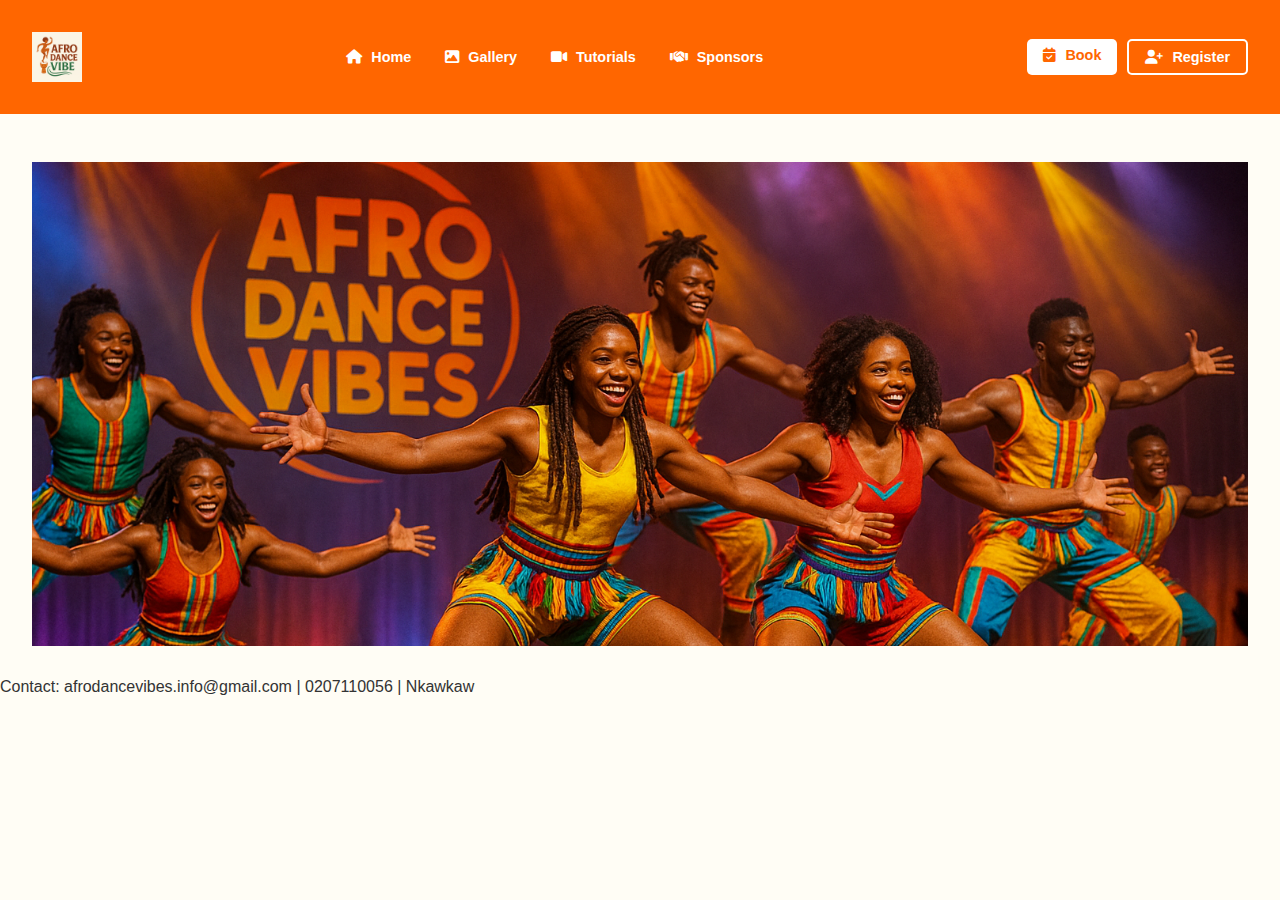
<file: index.html>
<!DOCTYPE html>
<html>

<head>
    <title>Afro Dance Vibes</title>
    <link rel="stylesheet" href="css/style.css" />
    <link rel="stylesheet" href="https://cdnjs.cloudflare.com/ajax/libs/font-awesome/6.5.0/css/all.min.css">

</head>

<body>
        <header class="site-header fade-slide">
            <div class="logo">
                <img src="assets/logo.png" alt="Afro Dance Vibes Logo" />
            </div>
        
        <nav class="main-nav">
            <a href="index.html"><i class="fas fa-home"></i> Home</a>
            <a href="gallery.html"><i class="fas fa-image"></i> Gallery</a>
            <a href="tutorials.html"><i class="fas fa-video"></i> Tutorials</a>
            <a href="sponsors.html"><i class="fas fa-handshake"></i> Sponsors</a>
        </nav>

        
        <div class="header-buttons">
            <a href="book.html" class="btn"><i class="fas fa-calendar-check"></i> Book</a>
            <a href="join.html" class="btn btn-outline"><i class="fas fa-user-plus"></i> Register</a>
        </div>

        </header> 

    <section class="hero fade-slide">
        <div class="hero-image">
            <img src="assets/hero.png" alt="Hero Image">
            <div class="hero-text">
                <h2>Welcome to Afro Dance Vibes</h2>
                <p>Performances • Classes • Bookings • Tutorials</p>
            </div>
        </div>
    </section>


    <footer>
        Contact: afrodancevibes.info@gmail.com | 0207110056 | Nkawkaw
    </footer>

    <script src="js/main.js"></script>
</body>

</html>
</file>
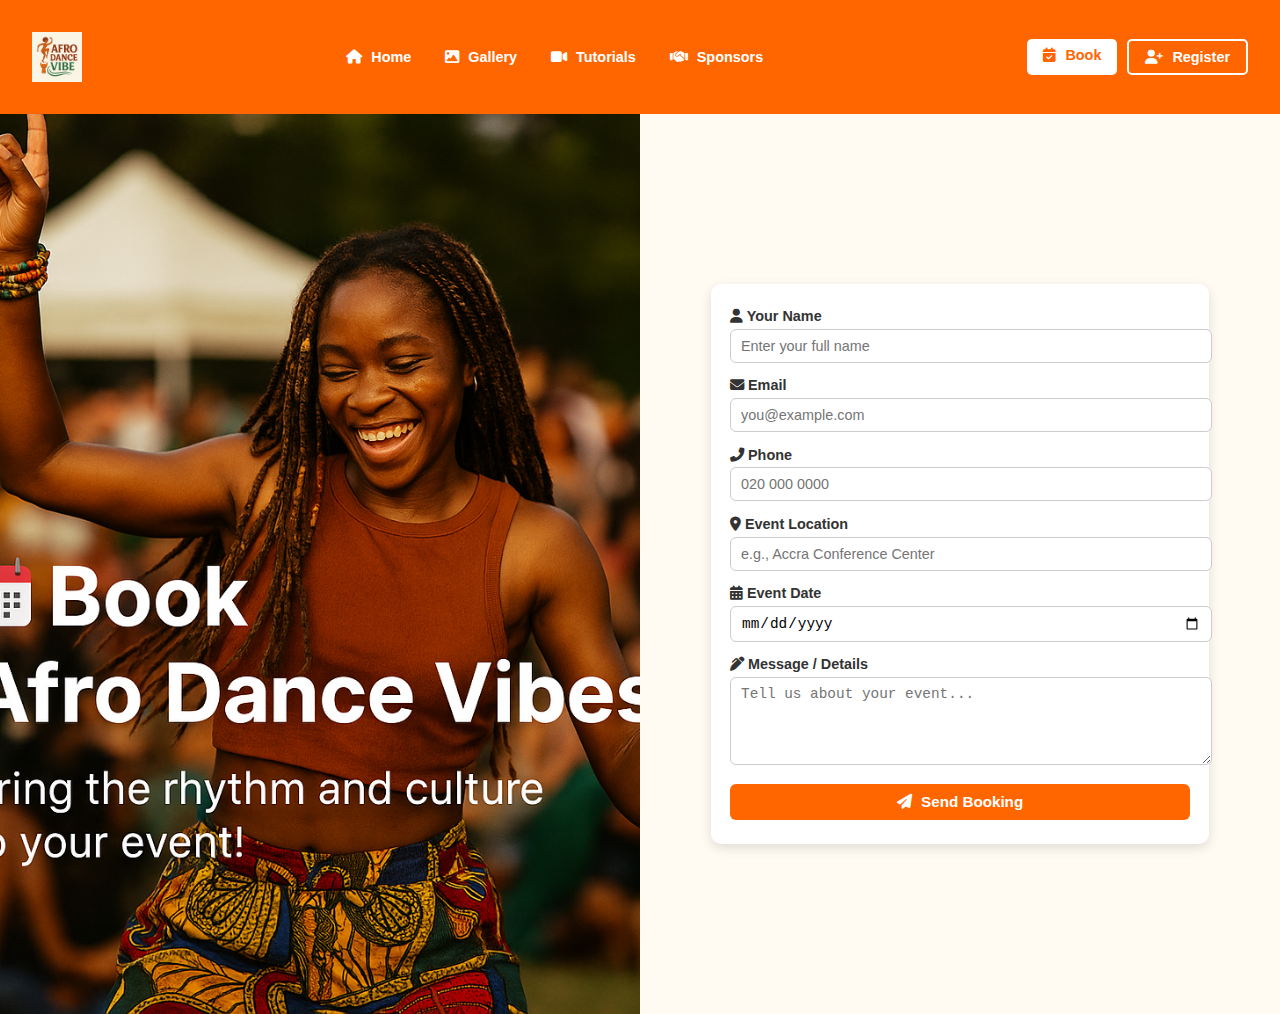
<file: book.html>
<!DOCTYPE html>
<html lang="en">

<head>
    <meta charset="UTF-8" />
    <title>Book Us – Afro Dance Vibes</title>
    <link rel="stylesheet" href="css/style.css" />
    <link rel="stylesheet" href="https://cdnjs.cloudflare.com/ajax/libs/font-awesome/6.5.0/css/all.min.css" />
</head>

<body>

    <header class="site-header">
        <div class="logo">
            <img src="assets/logo.png" alt="Afro Dance Vibes Logo" />
        </div>
    
        <nav class="main-nav">
            <a href="index.html"><i class="fas fa-home"></i> Home</a>
            <a href="gallery.html"><i class="fas fa-image"></i> Gallery</a>
            <a href="tutorials.html"><i class="fas fa-video"></i> Tutorials</a>
            <a href="sponsors.html"><i class="fas fa-handshake"></i> Sponsors</a>
        </nav>
    
    
        <div class="header-buttons">
            <a href="book.html" class="btn"><i class="fas fa-calendar-check"></i> Book</a>
            <a href="join.html" class="btn btn-outline"><i class="fas fa-user-plus"></i> Register</a>
        </div>
    
    </header>
    <section class="booking-wrapper">
        <!-- LEFT: Hero Text/Background -->
        <div class="booking-hero-side">
        </div>
    
        <!-- RIGHT: Booking Form -->
        <div class="booking-form-side fade-slide">
            <form class="booking-form">
                <div class="form-group">
                    <label><i class="fas fa-user"></i> Your Name</label>
                    <input type="text" placeholder="Enter your full name" required />
                </div>
    
                <div class="form-group">
                    <label><i class="fas fa-envelope"></i> Email</label>
                    <input type="email" placeholder="you@example.com" required />
                </div>
    
                <div class="form-group">
                    <label><i class="fas fa-phone-alt"></i> Phone</label>
                    <input type="tel" placeholder="020 000 0000" />
                </div>
    
                <div class="form-group">
                    <label><i class="fas fa-map-marker-alt"></i> Event Location</label>
                    <input type="text" placeholder="e.g., Accra Conference Center" />
                </div>
    
                <div class="form-group">
                    <label><i class="fas fa-calendar-alt"></i> Event Date</label>
                    <input type="date" />
                </div>
    
                <div class="form-group">
                    <label><i class="fas fa-pen-alt"></i> Message / Details</label>
                    <textarea rows="3" placeholder="Tell us about your event..."></textarea>
                </div>
    
                <button type="submit" class="btn book-btn"><i class="fas fa-paper-plane"></i> Send Booking</button>
            </form>
        </div>
    </section>


    <script src="js/main.js" defer></script>
</body>

</html>
</file>
<file: css/style.css>
body {
    font-family: Arial, sans-serif;
    margin: 0;
    padding: 0;
    background: #fffdf5;
    color: #333;
}

header,
.footer {
    background: #222;
    color: #eee;
    padding: 2rem;
    font-size: 0.9rem;
}

.footer-content {
    display: flex;
    flex-wrap: wrap;
    align-items: center;
    justify-content: space-between;
    max-width: 1200px;
    margin: auto;
    gap: 1.5rem;
    text-align: center;
}

.footer-logo img {
    height: 60px;
}

.footer-center {
    flex: 1;
}

.footer-social a {
    margin: 0 10px;
    color: #ff6600;
    font-size: 1.3rem;
    transition: color 0.3s ease;
}

.footer-social a:hover {
    color: white;
}


.hero,
.gallery,
.tutorials,
.sponsors {
    padding: 2rem;
    text-align: center;
}

nav a {
    margin: 0 10px;
    color: #fff;
    text-decoration: underline;
}

form {
    display: flex;
    flex-direction: column;
    max-width: 400px;
    margin: 2rem auto;
    gap: 1rem;
}

input,
textarea,
select {
    padding: 10px;
    font-size: 1rem;
}

button {
    background: #ff6600;
    color: white;
    border: none;
    padding: 10px;
    cursor: pointer;
}

img,
video {
    margin: 1rem auto;
    display: block;
    max-width: 100%;
}
.site-header {
    display: flex;
    justify-content: space-between;
    align-items: center;
    background: #ff6600;
    color: white;
    padding: 1rem 2rem;
    flex-wrap: wrap;
}

.logo img {
    height: 50px;
}

.main-nav {
    flex: 1;
    text-align: center;
}

.main-nav a {
    margin: 0 15px;
    color: white;
    text-decoration: none;
    font-weight: bold;
}

.header-buttons {
    display: flex;
    gap: 10px;
}

.btn {
    background: white;
    color: #ff6600;
    padding: 0.5rem 1rem;
    border-radius: 5px;
    text-decoration: none;
    font-weight: bold;
}

.btn-outline {
    background: transparent;
    border: 2px solid white;
    color: white;
}
.hero-image {
    position: relative;
    width: 100%;
    height: 500px;
    overflow: hidden;
}

.hero-image img {
    width: 100%;
    height: 100%;
    object-fit: cover;
    display: block;
}

.hero-text {
    position: absolute;
    top: 50%;
    left: 50%;
    transform: translate(-50%, -50%);
    color: white;
    text-align: center;
    padding: 1.5rem;
    border-radius: 10px;
}

.hero-text h2 {
    font-size: 2rem;
    margin-bottom: 0.5rem;
}

.hero-text p {
    font-size: 1.2rem;
}

.fade-slide {
    opacity: 0;
    transform: translateY(50px);
    transition: all 1s ease;
}

.fade-slide.visible {
    opacity: 1;
    transform: translateY(0);
}

.hero-text h2,
.hero-text p {
    animation: fadeInUp 1.2s ease-out forwards;
    opacity: 0;
}

.hero-text h2 {
    animation-delay: 0.3s;
}

.hero-text p {
    animation-delay: 0.6s;
}

@keyframes fadeInUp {
    0% {
        opacity: 0;
        transform: translateY(30px);
    }

    100% {
        opacity: 1;
        transform: translateY(0);
    }
}
nav a i,
.btn i {
    margin-right: 5px;
}

.features {
    padding: 3rem 2rem;
    background: #fffdf7;
    text-align: center;
}

.features h2 {
    font-size: 2rem;
    margin-bottom: 2rem;
}

.feature-list {
    display: flex;
    flex-wrap: wrap;
    gap: 2rem;
    justify-content: center;
}

.feature-card {
    background-size: cover;
    background-position: center;
    border-radius: 12px;
    width: 260px;
    height: 220px;
    position: relative;
    box-shadow: 0 8px 20px rgba(0, 0, 0, 0.15);
    overflow: hidden;
    display: flex;
    align-items: flex-end;
}

.feature-card {
    background-size: cover;
    background-position: center;
    border-radius: 12px;
    width: 260px;
    height: 220px;
    position: relative;
    overflow: hidden;
    transition: transform 0.4s ease, box-shadow 0.4s ease;
    box-shadow: 0 6px 15px rgba(0, 0, 0, 0.15);
    display: flex;
    align-items: flex-end;
    cursor: pointer;
}

.feature-card:hover {
    transform: translateY(-10px);
    box-shadow: 0 14px 30px rgba(0, 0, 0, 0.25);
}

.feature-card::before {
    content: '';
    position: absolute;
    inset: 0;
    background: linear-gradient(to top, rgba(0, 0, 0, 0.65), transparent);
    transition: background 0.3s ease;
}

.feature-card:hover::before {
    background: linear-gradient(to top, rgba(0, 0, 0, 0.8), transparent);
}

.feature-content {
    position: relative;
    color: white;
    padding: 1rem;
    text-align: left;
    z-index: 1;
    opacity: 0;
    transform: translateY(20px);
    transition: all 0.5s ease;
}

.feature-card:hover .feature-content {
    opacity: 1;
    transform: translateY(0);
}

.countdown-section {
    background: url('../assets/IMG_0774.JPG') no-repeat center center;
    background-size: cover;
    color: white;
    text-align: center;
    padding: 4rem 2rem;
    position: relative;
    overflow: hidden;
}

.countdown-section::before {
    content: '';
    position: absolute;
    inset: 0;
    background: rgba(0, 0, 0, 0.6);
    z-index: 1;
}

.countdown-section h2,
.countdown-section p,
.countdown-box {
    position: relative;
    z-index: 2;
}

.countdown-box {
    display: flex;
    justify-content: center;
    gap: 1.5rem;
    font-size: 1.5rem;
    margin-top: 1.5rem;
    flex-wrap: wrap;
}

.countdown-box span {
    background: #ff6600;
    padding: 0.7rem 1.2rem;
    border-radius: 8px;
    box-shadow: 0 0 10px rgba(0, 0, 0, 0.2);
}

/* Booking Timeline Styles */
.booking-timeline {
    background: #f9f3e9;
    padding: 3rem 2rem;
    text-align: center;
}

.timeline {
    display: flex;
    flex-wrap: wrap;
    gap: 2rem;
    justify-content: center;
    margin-top: 2rem;
}

.step {
    width: 200px;
    padding: 1rem;
    background: white;
    border-radius: 10px;
    box-shadow: 0 5px 10px rgba(0, 0, 0, 0.1);
}

.circle {
    display: flex;
    align-items: center;
    justify-content: center;
    background: #ff6600;
    color: white;
    border-radius: 50%;
    width: 50px;
    height: 50px;
    font-size: 1.3rem;
    margin: 0 auto 0.5rem;
    box-shadow: 0 2px 6px rgba(0, 0, 0, 0.2);
}

.step:hover .circle {
    transform: scale(1.1);
    transition: transform 0.3s ease;
}

.cta {
    text-align: center;
    padding: 3rem 2rem;
    background: #ff6600;
    color: white;
}

.cta .btn {
    margin: 0 10px;
    margin-top: 1rem;
}

/* Booking Hero Section */
.book-hero {
    background: url('../assets/book-hero.jpg') no-repeat center center;
    background-size: cover;
    height: 350px;
    position: relative;
    display: flex;
    align-items: center;
    justify-content: center;
    text-align: center;
}

.hero-overlay {
    background: rgba(0, 0, 0, 0.6);
    padding: 2rem;
    color: white;
    border-radius: 10px;
}

.hero-overlay h1 {
    font-size: 2.5rem;
    margin-bottom: 0.5rem;
}

.hero-overlay p {
    font-size: 1.1rem;
}

/* Wrapper layout stays */
.booking-wrapper {
    display: flex;
    flex-wrap: wrap;
    height: 100vh;
    max-height: 100vh;
}

/* LEFT SIDE - Hero */
.booking-hero-side {
    flex: 1;
    background: url('../assets/book.png') no-repeat center center;
    background-size: cover;
    display: flex;
    align-items: center;
    justify-content: center;
    padding: 1rem;
    min-height: auto;
}


.booking-hero-side h1 {
    font-size: 1.5rem;
    margin-bottom: 0.3rem;
}

.booking-hero-side p {
    font-size: 0.9rem;
}

/* RIGHT SIDE - Form */
.booking-form-side {
    flex: 1;
    background: #fffaf2;
    display: flex;
    align-items: center;
    justify-content: center;
    padding: 1rem;
    min-height: auto;
    box-sizing: border-box;
}

.booking-form {
    background: white;
    padding: 1.5rem 1.2rem;
    border-radius: 10px;
    max-width: 460px;
    width: 100%;
    box-shadow: 0 4px 12px rgba(0, 0, 0, 0.12);
    display: flex;
    flex-direction: column;
    gap: 0.9rem;
}

/* Form field adjustments */
.form-group label {
    display: block;
    font-size: 0.9rem;
    font-weight: 600;
    margin-bottom: 0.3rem;
}

.form-group input,
.form-group textarea {
    width: 100%;
    font-size: 0.9rem;
    padding: 8px 10px;
    border: 1px solid #ccc;
    border-radius: 6px;
}

.booking-form textarea {
    min-height: 70px;
    resize: vertical;
}

.book-btn {
    background: #ff6600;
    color: white;
    padding: 0.6rem 1.2rem;
    font-size: 0.95rem;
    border: none;
    border-radius: 6px;
    cursor: pointer;
}

.book-btn:hover {
    background: #e65c00;
}

/* Mobile fix */
@media (max-width: 768px) {
    .booking-wrapper {
        flex-direction: column;
        height: auto;
    }
}

.fade-slide {
    opacity: 0;
    transform: translateY(40px);
    transition: all 0.6s ease;
}

.fade-slide.visible {
    opacity: 1;
    transform: translateY(0);
}
</file>
